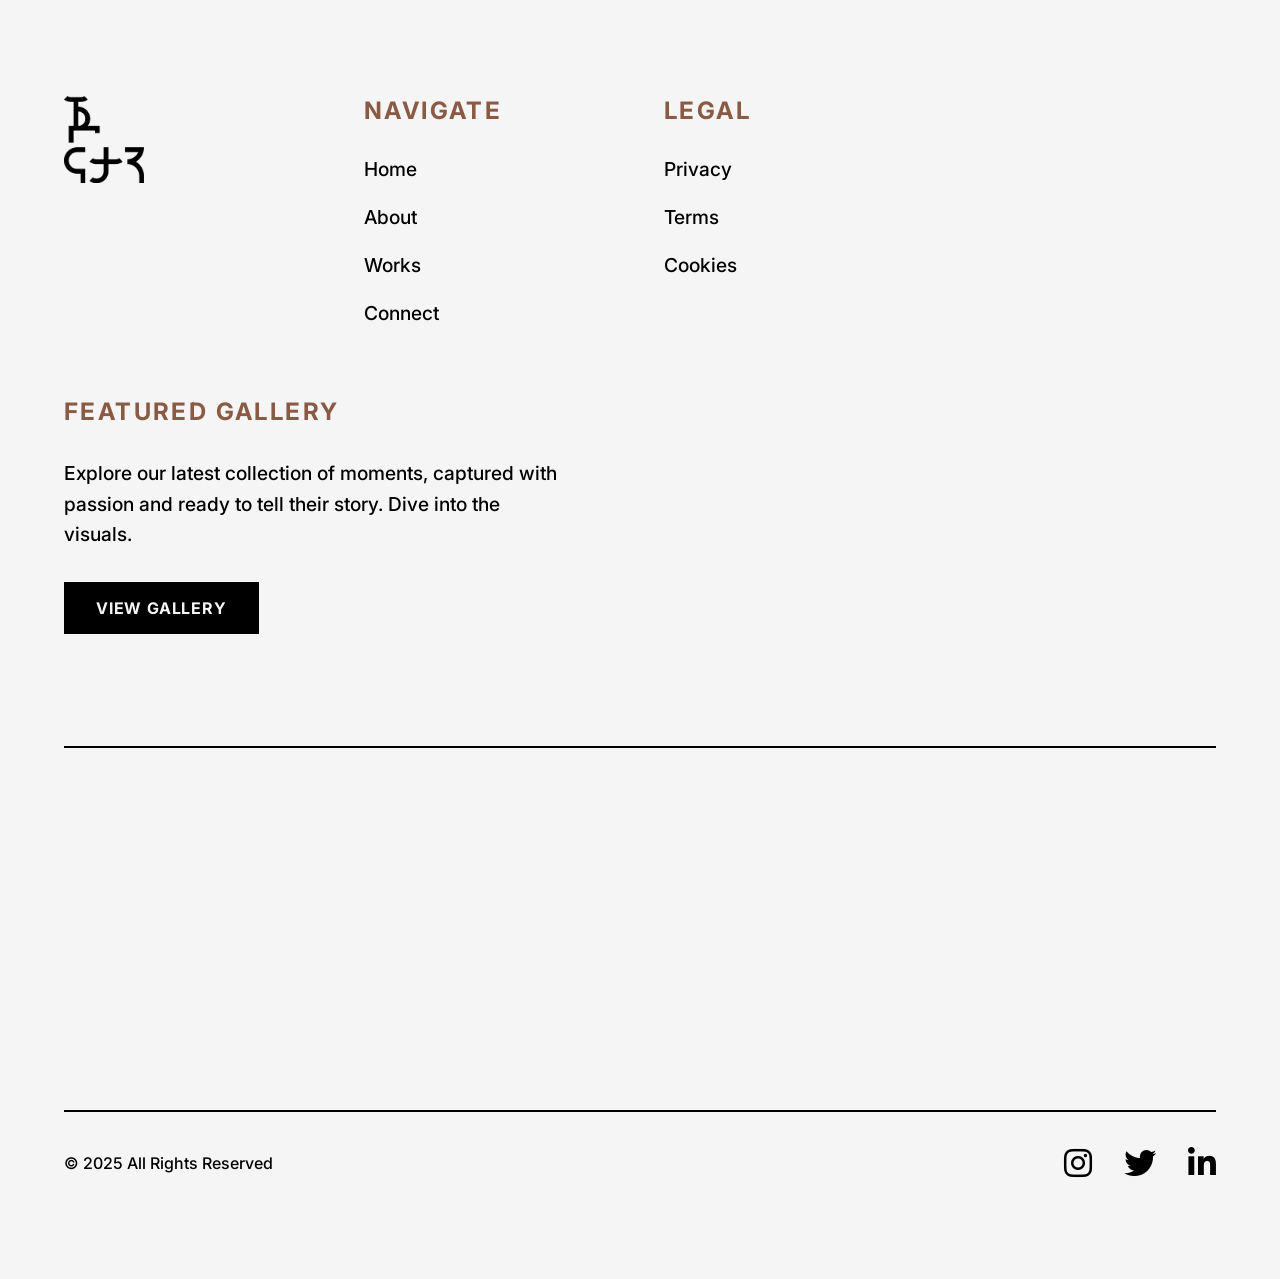
<file: footer.html>
<!DOCTYPE html>
<html lang="en">
<head>
    <meta charset="UTF-8" />
    <meta name="viewport" content="width=device-width, initial-scale=1.0"/>
    <title>Bold Footer Design</title>
    <link href="https://fonts.googleapis.com/css2?family=Inter:wght@400;500;700;900&display=swap" rel="stylesheet" />
    <link rel="stylesheet" href="https://cdnjs.cloudflare.com/ajax/libs/font-awesome/6.5.1/css/all.min.css">
    <style>
        /* Reset and base styles */
        * {
          margin: 0;
          padding: 0;
          box-sizing: border-box;
        }

        body {
          font-family: 'Inter', sans-serif;
          --white-bg: #f5f5f5;
          --green: #006400;
          --brown: #8a5a44;
          --text-color: #000000;
          --text-light: #fbfefb;
        }

        footer {
          width: 100%;
          background-color: var(--white-bg);
          color: var(--text-color);
          padding: 6rem 0;
          position: relative;
          overflow: hidden;
        }

        .footer-container {
          width: 90%;
          margin: 0 auto;
          display: grid;
          grid-template-columns: repeat(auto-fit, minmax(200px, 1fr));
          gap: 3rem;
          position: relative;
          z-index: 2;
        }

        .footer-logo {
          width: 80px;
          height: 80px;
          margin-bottom: 2rem;
        }

        .footer-logo img {
          width: 100%;
          height: auto;
        }

        .footer-heading {
          font-size: 1.5rem;
          font-weight: 700;
          margin-bottom: 2rem;
          text-transform: uppercase;
          letter-spacing: 0.1em;
          color: var(--brown);
        }

        .footer-links ul {
          list-style: none;
        }

        .footer-links li {
          margin-bottom: 1.5rem;
        }

        .footer-links a {
          color: var(--text-color);
          text-decoration: none;
          font-weight: 500;
          font-size: 1.2rem;
          transition: all 0.3s ease;
          display: inline-block;
        }

        .footer-links a:hover {
          color: var(--green);
          transform: translateX(5px);
        }

        .featured-gallery {
          grid-column: span 2;
        }

        .featured-gallery p {
          margin-bottom: 2rem;
          font-size: 1.2rem;
          line-height: 1.6;
          font-weight: 500;
          max-width: 500px;
        }

        .featured-gallery-btn {
          display: inline-block;
          background-color: var(--text-color);
          color: var(--white-bg);
          padding: 1rem 2rem;
          text-decoration: none;
          font-weight: 700;
          text-transform: uppercase;
          letter-spacing: 0.05em;
          transition: all 0.3s ease;
        }

        .featured-gallery-btn:hover {
          background-color: var(--green);
        }

        /* Looping catchphrase */
        .footer-catchphrase {
          grid-column: 1 / -1;
          margin-top: 4rem;
          padding-top: 4rem;
          border-top: 2px solid var(--text-color);
          overflow: hidden;
          white-space: nowrap;
          position: relative;
        }

        .footer-catchphrase .marquee {
          display: inline-block;
          padding-left: 100%;
          animation: scrollText 40s linear infinite;
        }

        .footer-catchphrase h2 {
          font-size: clamp(5rem, 20vw, 14rem);
          font-weight: 900;
          text-transform: uppercase;
          line-height: 0.9;
          letter-spacing: -0.03em;
          display: inline-block;
        }

        @keyframes scrollText {
          0% {
            transform: translateX(0%);
          }
          100% {
            transform: translateX(-100%);
          }
        }

        .footer-bottom {
          grid-column: 1 / -1;
          display: flex;
          justify-content: space-between;
          align-items: center;
          margin-top: 3rem;
          padding-top: 2rem;
          border-top: 2px solid var(--text-color);
          font-size: 1rem;
          font-weight: 500;
        }

        .social-links {
          display: flex;
          gap: 2rem;
        }

        .social-links a {
          color: var(--text-color);
          font-size: 2rem;
          font-weight: 700;
          text-decoration: none;
          text-transform: uppercase;
          transition: color 0.3s ease;
        }

        .social-links a:hover {
          color: var(--green);
        }

        /* Responsive styles */
        @media (max-width: 768px) {
          .footer-container {
            grid-template-columns: 1fr;
            gap: 2rem;
          }

          .featured-gallery {
            grid-column: span 1;
          }

          .footer-bottom {
            flex-direction: column;
            gap: 1.5rem;
            text-align: center;
          }

          .social-links {
            justify-content: center;
            flex-wrap: wrap;
          }

          .footer-catchphrase h2 {
            font-size: clamp(3rem, 15vw, 6rem);
          }

          .footer-catchphrase .marquee {
            animation-duration: 10s;
          }
        }
    </style>
</head>
<body>
<footer>
    <div class="footer-container">
        <div class="footer-logo-col">
            <div class="footer-logo">
                <img src="assets/file/logo.png" alt="Logo" />
            </div>
        </div>

        <div class="footer-links">
            <h3 class="footer-heading">Navigate</h3>
            <ul>
                <li><a href="index.html">Home</a></li>
                <li><a href="about.html">About</a></li>
                <li><a href="work.html">Works</a></li>
                <li><a href="contact.html">Connect</a></li>
            </ul>
        </div>

        <div class="footer-links">
            <h3 class="footer-heading">Legal</h3>
            <ul>
                <li><a href="#privacy">Privacy</a></li>
                <li><a href="#terms">Terms</a></li>
                <li><a href="#cookies">Cookies</a></li>
            </ul>
        </div>

        <div class="featured-gallery">
            <h3 class="footer-heading">Featured Gallery</h3>
            <p>Explore our latest collection of moments, captured with passion and ready to tell their story. Dive into the visuals.</p>
            <a href="work.html" class="featured-gallery-btn">View Gallery</a>
        </div>

        <div class="footer-catchphrase">
            <div class="marquee">
                <h2>CAPTURE ALL OF IT &nbsp; CAPTURE ALL OF IT &nbsp; CAPTURE ALL OF IT &nbsp;</h2>
            </div>
        </div>

        <div class="footer-bottom">
            <div class="copyright">&copy; 2025 All Rights Reserved</div>
            <div class="social-links">
                <a href="#"><i class="fab fa-instagram"></i></a>
                <a href="#"><i class="fab fa-twitter"></i></a>
                <a href="#"><i class="fab fa-linkedin-in"></i></a>
            </div>
        </div>
    </div>
</footer>
</body>
</html>
</file>
